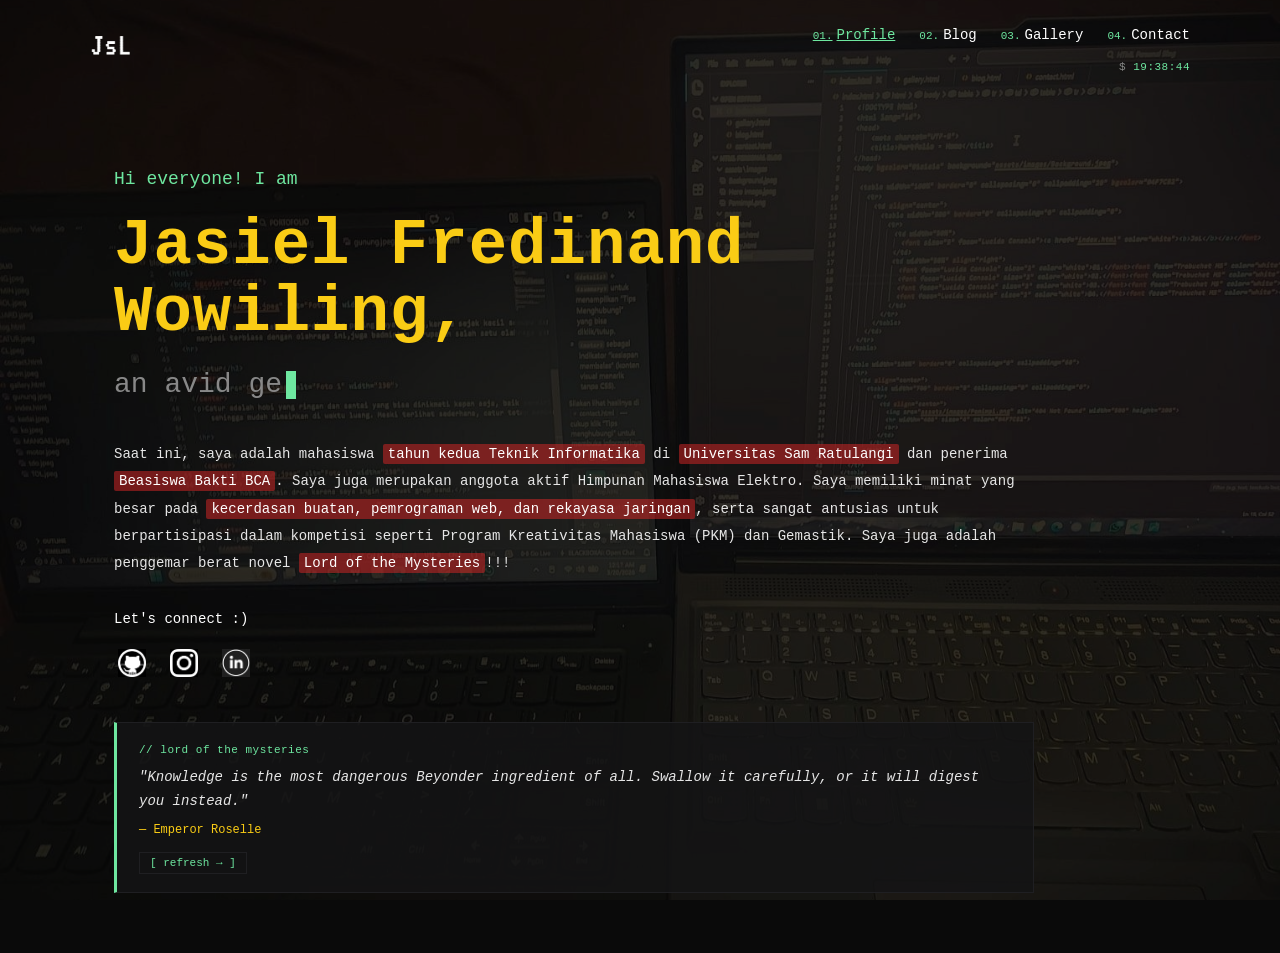
<file: index.html>
<!DOCTYPE html>
<html lang="id">
<head>
  <meta charset="UTF-8">
  <meta name="viewport" content="width=device-width, initial-scale=1.0">
  <title>Jsl Portfolio — Profile</title>
  <link rel="stylesheet" href="assets/css/style.css">
</head>
<body>

  <header class="wrap site-header">
    <a class="brand" href="index.html">
      <img src="assets/images/Logo Edit.png" alt="Logo">
    </a>
    <nav class="nav" aria-label="Primary">
      <ul class="nav-list">
        <li><a href="index.html" data-page="profile"><span class="num">01.</span>Profile</a></li>
        <li><a href="blog.html" data-page="blog"><span class="num">02.</span>Blog</a></li>
        <li><a href="gallery.html" data-page="gallery"><span class="num">03.</span>Gallery</a></li>
        <li><a href="contact.html" data-page="contact"><span class="num">04.</span>Contact</a></li>
      </ul>
      <div class="header-utils">
        <span class="live-clock" data-clock>--:--:--</span>
      </div>
    </nav>
  </header>

  <main class="wrap">
    <section class="hero">
      <p class="hero-greet">Hi everyone! I am</p>
      <h1 class="hero-name">Jasiel Fredinand Wowiling,</h1>
      <p class="hero-tag" data-typed="an avid geek of code|an avid geek of AI &amp; networks|an avid geek of esports">an avid geek of</p>

      <p class="hero-body">
        Saat ini, saya adalah mahasiswa
        <span class="hl-red">tahun kedua Teknik Informatika</span>
        di
        <span class="hl-red">Universitas Sam Ratulangi</span>
        dan penerima
        <span class="hl-red">Beasiswa Bakti BCA</span>.
        Saya juga merupakan anggota aktif Himpunan Mahasiswa Elektro. Saya memiliki minat yang besar pada
        <span class="hl-red">kecerdasan buatan, pemrograman web, dan rekayasa jaringan</span>,
        serta sangat antusias untuk berpartisipasi dalam kompetisi seperti Program Kreativitas Mahasiswa (PKM) dan Gemastik.
        Saya juga adalah penggemar berat novel <span class="hl-red">Lord of the Mysteries</span>!!!
      </p>

      <p class="hero-connect">Let's connect :)</p>
      <ul class="socials" aria-label="Social links">
        <li>
          <a href="https://Github.com/jslfrdnan" target="_blank" rel="noopener" aria-label="GitHub">
            <img src="assets/images/GitHub.png" alt="GitHub">
          </a>
        </li>
        <li>
          <a href="https://instagram.com/jslfrdnan" target="_blank" rel="noopener" aria-label="Instagram">
            <img src="assets/images/Instagram.png" alt="Instagram">
          </a>
        </li>
        <li>
          <a href="https://www.linkedin.com/in/jasiel-wowiling-693a45289" target="_blank" rel="noopener" aria-label="LinkedIn">
            <img src="assets/images/Linkedin.png" alt="LinkedIn">
          </a>
        </li>
      </ul>

      <div class="quote-card" data-quote>
        <span class="quote-tag">// daily.insight</span>
        <p class="quote-text">fetching insight</p>
        <span class="quote-author"></span>
        <br>
        <button class="quote-refresh" type="button">[ refresh &rarr; ]</button>
      </div>
    </section>
  </main>

  <button class="scroll-top" type="button" data-scroll-top aria-label="Scroll to top">&uarr;</button>

  <script src="assets/js/main.js"></script>
</body>
</html>
</file>
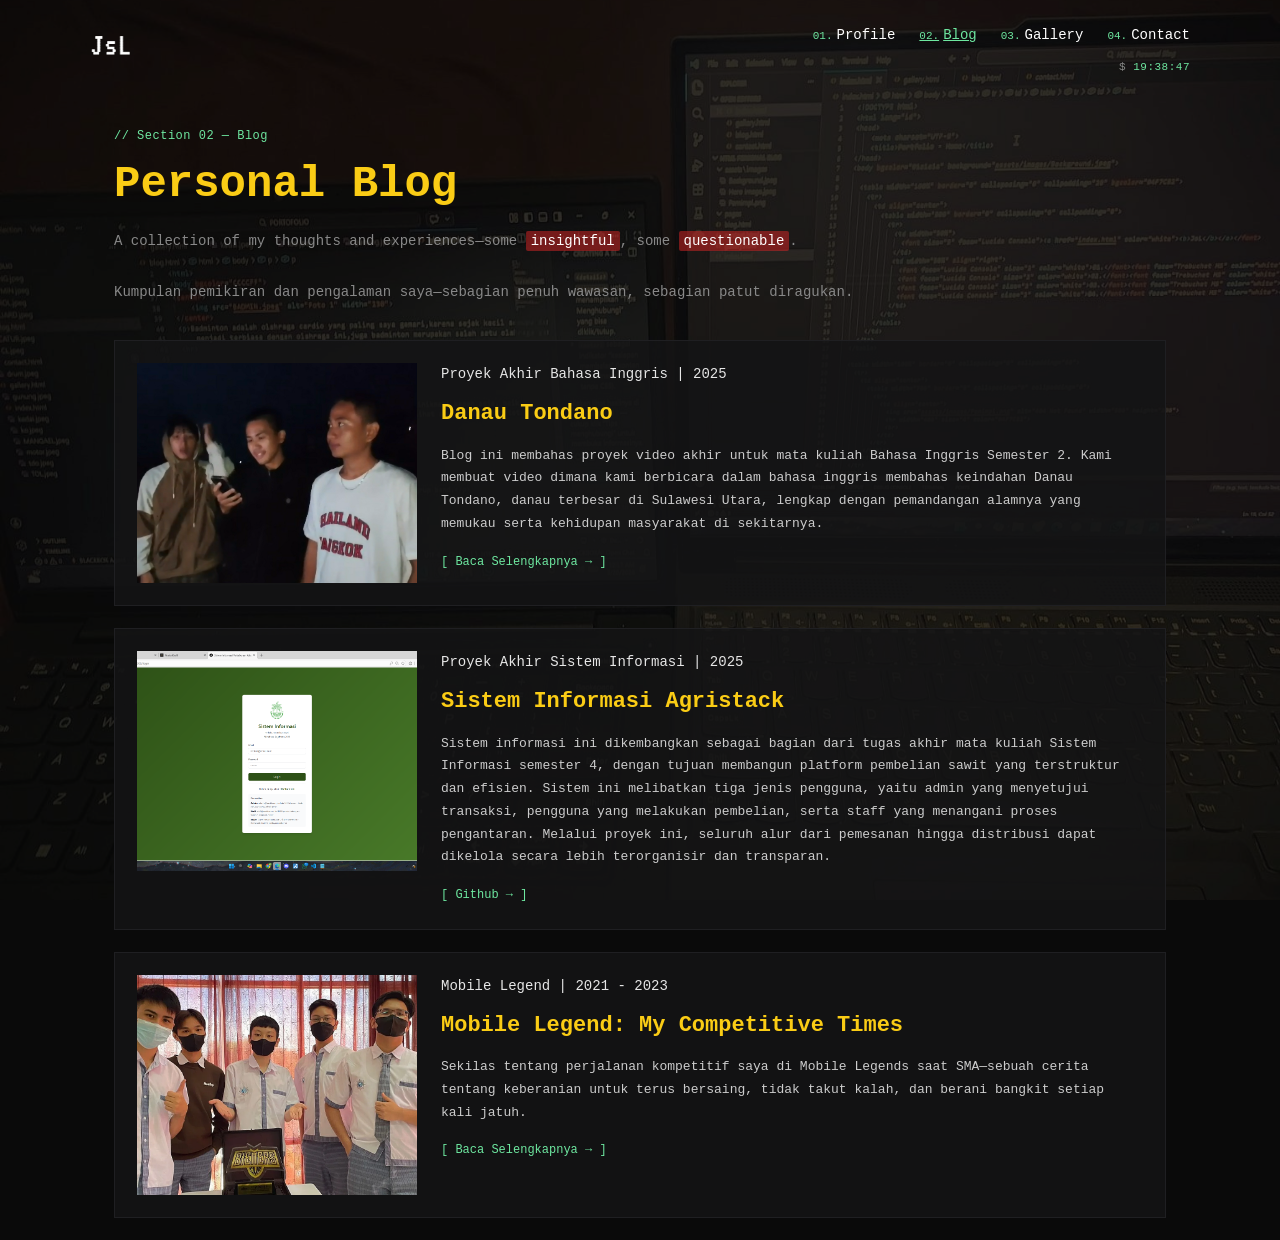
<file: blog.html>
<!DOCTYPE html>
<html lang="id">
<head>
  <meta charset="UTF-8">
  <meta name="viewport" content="width=device-width, initial-scale=1.0">
  <title>Jsl Portfolio — Blog</title>
  <link rel="stylesheet" href="assets/css/style.css">
</head>
<body>

  <header class="wrap site-header">
    <a class="brand" href="index.html">
      <img src="assets/images/Logo Edit.png" alt="Logo">
    </a>
    <nav class="nav" aria-label="Primary">
      <ul class="nav-list">
        <li><a href="index.html" data-page="profile"><span class="num">01.</span>Profile</a></li>
        <li><a href="blog.html" data-page="blog"><span class="num">02.</span>Blog</a></li>
        <li><a href="gallery.html" data-page="gallery"><span class="num">03.</span>Gallery</a></li>
        <li><a href="contact.html" data-page="contact"><span class="num">04.</span>Contact</a></li>
      </ul>
      <div class="header-utils">
        <span class="live-clock" data-clock>--:--:--</span>
      </div>
    </nav>
  </header>

  <main class="wrap">
    <section class="page-head">
      <span class="section-tag">// Section 02 — Blog</span>
      <h1 class="page-title">Personal Blog</h1>
      <p class="page-sub">
        A collection of my thoughts and experiences&mdash;some <span class="hl-red">insightful</span>, some <span class="hl-red">questionable</span>.
        <br><br>
        Kumpulan pemikiran dan pengalaman saya&mdash;sebagian penuh wawasan, sebagian patut diragukan.
      </p>
    </section>

    <section class="blog-list">
      <article class="card">
        <img class="card-img" src="assets/blogs/Cover Lake Tondano.png" alt="Cover Lake Tondano">
        <div>
          <span class="card-tag">Proyek Akhir Bahasa Inggris | 2025</span>
          <h2 class="card-title">Danau Tondano</h2>
          <p class="card-body">
            Blog ini membahas proyek video akhir untuk mata kuliah Bahasa Inggris Semester 2.
            Kami membuat video dimana kami berbicara dalam bahasa inggris membahas keindahan Danau Tondano,
            danau terbesar di Sulawesi Utara, lengkap dengan pemandangan alamnya yang memukau
            serta kehidupan masyarakat di sekitarnya.
          </p>
          <a class="card-link" href="pages/blog-danau-tondano.html">[ Baca Selengkapnya &rarr; ]</a>
        </div>
      </article>

      <article class="card">
        <img class="card-img" src="assets/blogs/Cover Proyek SI.png" alt="Cover Proyek SI">
        <div>
          <span class="card-tag">Proyek Akhir Sistem Informasi | 2025</span>
          <h2 class="card-title">Sistem Informasi Agristack</h2>
          <p class="card-body">
            Sistem informasi ini dikembangkan sebagai bagian dari tugas akhir mata kuliah Sistem Informasi semester 4,
            dengan tujuan membangun platform pembelian sawit yang terstruktur dan efisien. Sistem ini melibatkan tiga jenis pengguna,
            yaitu admin yang menyetujui transaksi, pengguna yang melakukan pembelian, serta staff yang menangani proses pengantaran.
            Melalui proyek ini, seluruh alur dari pemesanan hingga distribusi dapat dikelola secara lebih terorganisir dan transparan.
          </p>
          <a class="card-link" href="https://github.com/jslfrdnan/Sistem-Informasi" target="_blank" rel="noopener">[ Github &rarr; ]</a>
        </div>
      </article>

      <article class="card">
        <img class="card-img" src="assets/blogs/1st at Biemers Cup Manado @ubmuniversity.jpeg" alt="Mobile Legend cover">
        <div>
          <span class="card-tag">Mobile Legend | 2021 - 2023</span>
          <h2 class="card-title">Mobile Legend: My Competitive Times</h2>
          <p class="card-body">
            Sekilas tentang perjalanan kompetitif saya di Mobile Legends saat SMA&mdash;sebuah cerita tentang keberanian untuk terus bersaing,
            tidak takut kalah, dan berani bangkit setiap kali jatuh.
          </p>
          <a class="card-link" href="pages/blog-mobile-legend.html">[ Baca Selengkapnya &rarr; ]</a>
        </div>
      </article>
    </section>
  </main>

  <button class="scroll-top" type="button" data-scroll-top aria-label="Scroll to top">&uarr;</button>

  <script src="assets/js/main.js"></script>
</body>
</html>
</file>
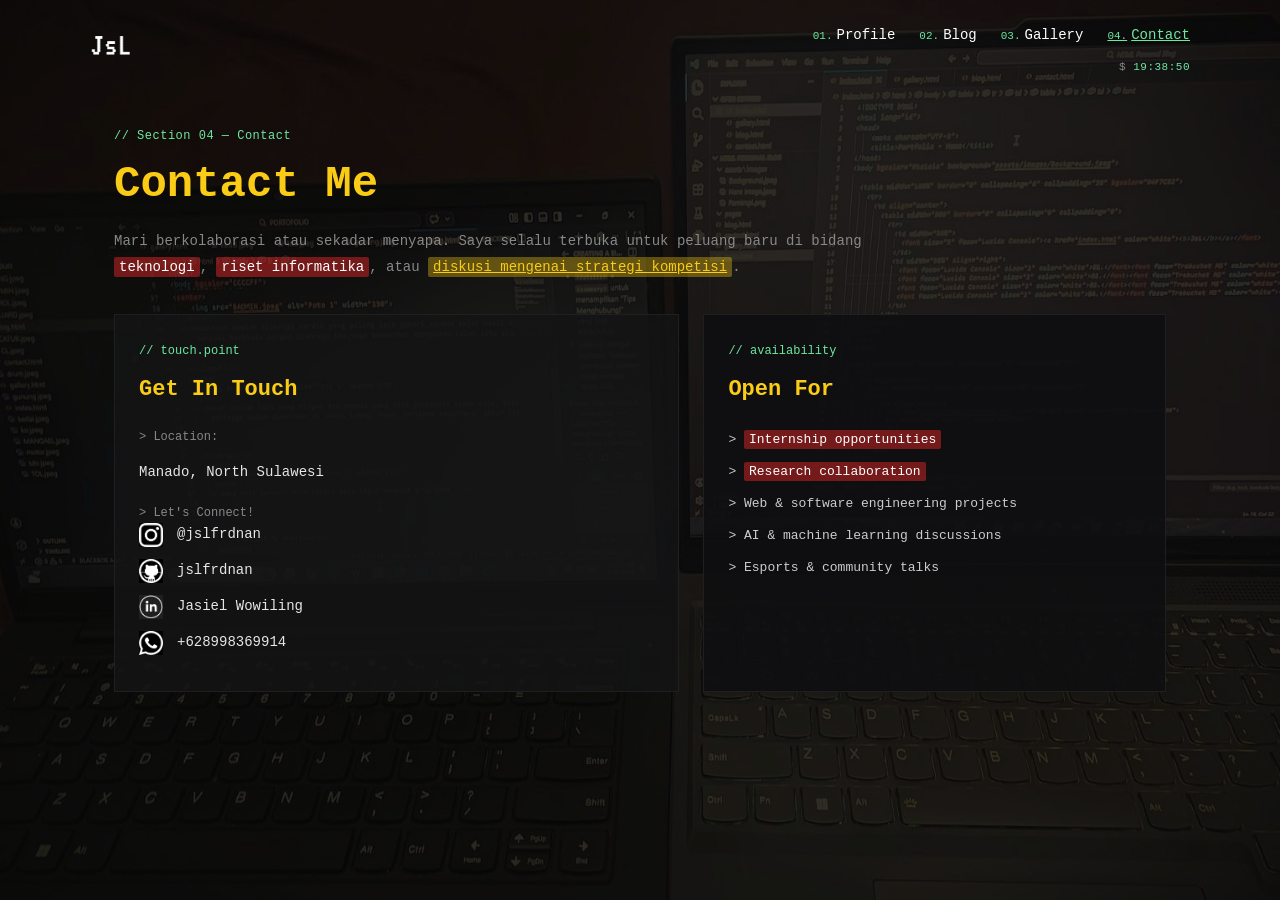
<file: contact.html>
<!DOCTYPE html>
<html lang="id">
<head>
  <meta charset="UTF-8">
  <meta name="viewport" content="width=device-width, initial-scale=1.0">
  <title>Jsl Portfolio — Contact</title>
  <link rel="stylesheet" href="assets/css/style.css">
</head>
<body>

  <header class="wrap site-header">
    <a class="brand" href="index.html">
      <img src="assets/images/Logo Edit.png" alt="Logo">
    </a>
    <nav class="nav" aria-label="Primary">
      <ul class="nav-list">
        <li><a href="index.html" data-page="profile"><span class="num">01.</span>Profile</a></li>
        <li><a href="blog.html" data-page="blog"><span class="num">02.</span>Blog</a></li>
        <li><a href="gallery.html" data-page="gallery"><span class="num">03.</span>Gallery</a></li>
        <li><a href="contact.html" data-page="contact"><span class="num">04.</span>Contact</a></li>
      </ul>
      <div class="header-utils">
        <span class="live-clock" data-clock>--:--:--</span>
      </div>
    </nav>
  </header>

  <main class="wrap">
    <section class="page-head">
      <span class="section-tag">// Section 04 — Contact</span>
      <h1 class="page-title">Contact Me</h1>
      <p class="page-sub">
        Mari berkolaborasi atau sekadar menyapa. Saya selalu terbuka untuk peluang baru di bidang
        <span class="hl-red">teknologi</span>,
        <span class="hl-red">riset informatika</span>, atau
        <span class="hl-yellow">diskusi mengenai strategi kompetisi</span>.
      </p>
    </section>

    <section class="contact-grid">
      <div class="panel reveal">
        <span class="panel-tag">// touch.point</span>
        <h2 class="panel-title">Get In Touch</h2>

        <span class="label">&gt; Location:</span>
        <p class="value">Manado, North Sulawesi</p>

        <span class="label">&gt; Let's Connect!</span>
        <ul class="contact-list">
          <li>
            <a href="https://instagram.com/jslfrdnan" target="_blank" rel="noopener" aria-label="Instagram">
              <img src="assets/images/Instagram.png" alt="Instagram">
            </a>
            <a class="value" href="https://instagram.com/jslfrdnan" target="_blank" rel="noopener">@jslfrdnan</a>
          </li>
          <li>
            <a href="https://Github.com/jslfrdnan" target="_blank" rel="noopener" aria-label="GitHub">
              <img src="assets/images/GitHub.png" alt="GitHub">
            </a>
            <a class="value" href="https://Github.com/jslfrdnan" target="_blank" rel="noopener">jslfrdnan</a>
          </li>
          <li>
            <a href="https://www.linkedin.com/in/jasiel-wowiling-693a45289" target="_blank" rel="noopener" aria-label="LinkedIn">
              <img src="assets/images/Linkedin.png" alt="LinkedIn">
            </a>
            <a class="value" href="https://www.linkedin.com/in/jasiel-wowiling-693a45289" target="_blank" rel="noopener">Jasiel Wowiling</a>
          </li>
          <li>
            <a href="https://wa.me/628998369914" target="_blank" rel="noopener" aria-label="WhatsApp">
              <img src="assets/images/whatsapp.png" alt="WhatsApp">
            </a>
            <a class="value" href="https://wa.me/628998369914" target="_blank" rel="noopener">+628998369914</a>
          </li>
        </ul>
      </div>

      <aside class="panel-alt reveal">
        <span class="panel-tag">// availability</span>
        <h2 class="panel-title">Open For</h2>
        <div class="list-text">
          <div>&gt; <span class="hl-red">Internship opportunities</span></div>
          <div>&gt; <span class="hl-red">Research collaboration</span></div>
          <div>&gt; Web &amp; software engineering projects</div>
          <div>&gt; AI &amp; machine learning discussions</div>
          <div>&gt; Esports &amp; community talks</div>
        </div>
      </aside>
    </section>
  </main>

  <button class="scroll-top" type="button" data-scroll-top aria-label="Scroll to top">&uarr;</button>

  <script src="assets/js/main.js"></script>
</body>
</html>
</file>
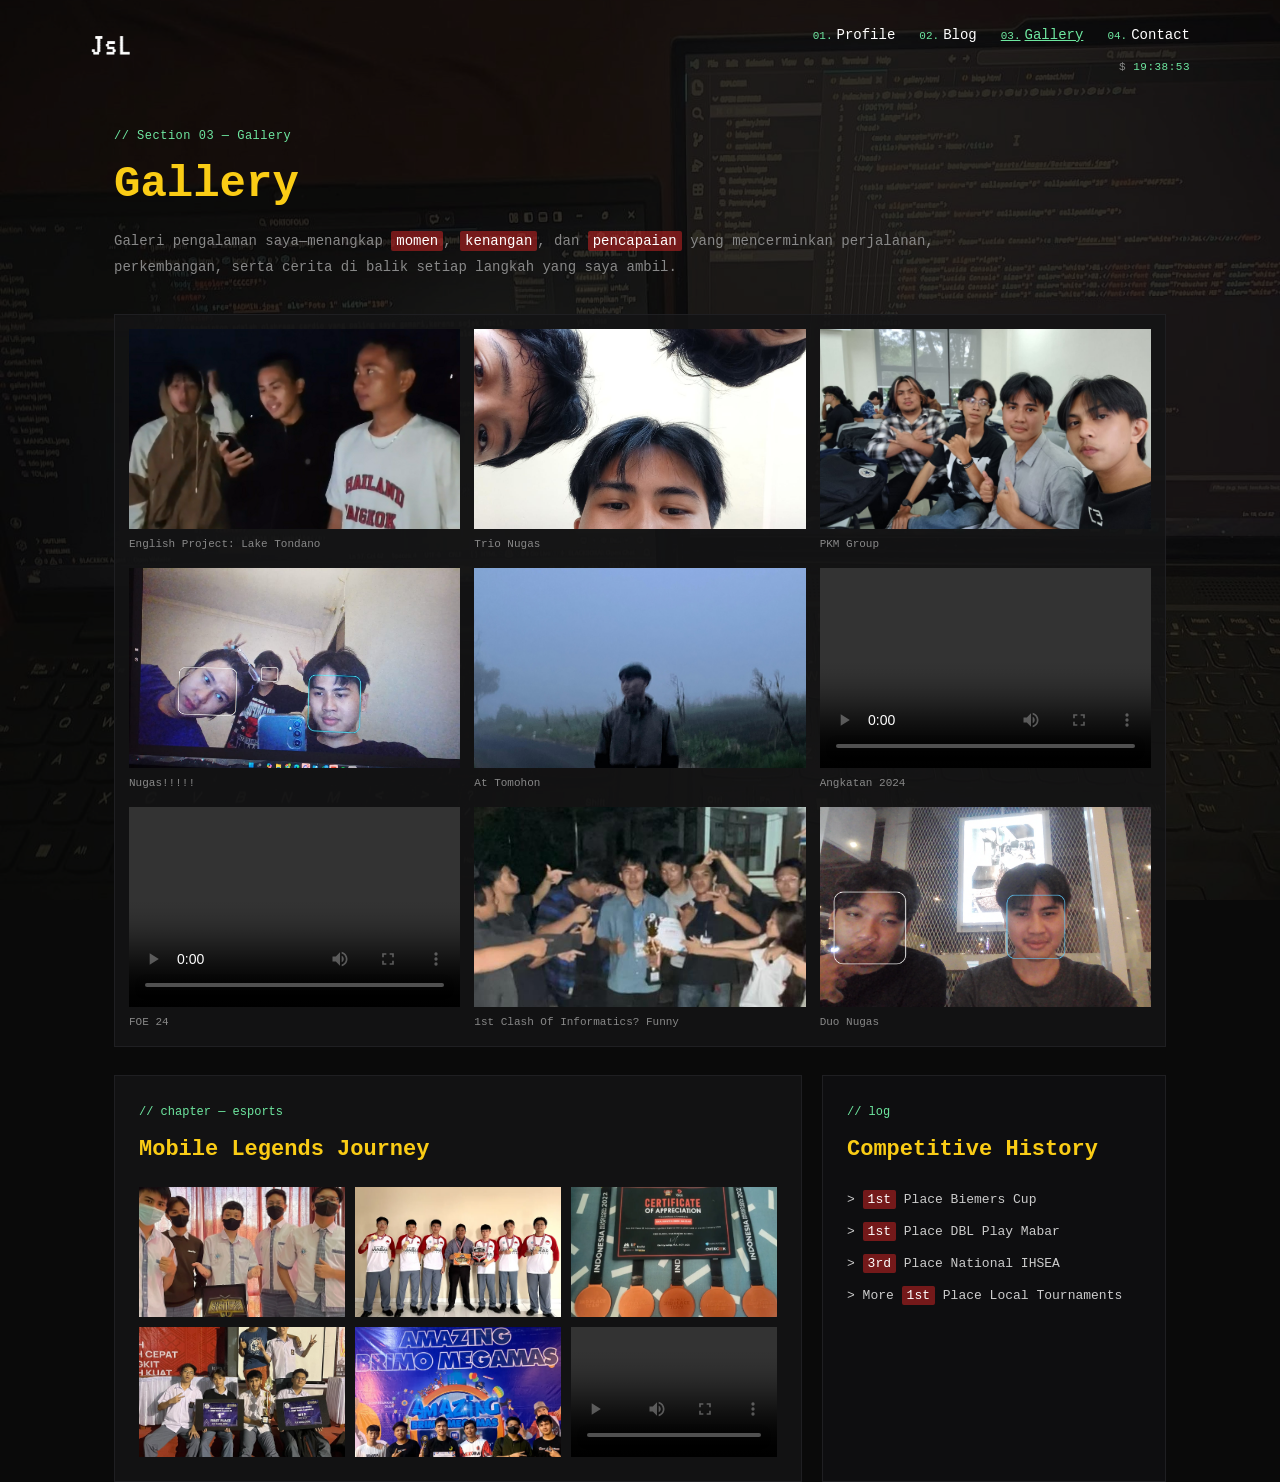
<file: gallery.html>
<!DOCTYPE html>
<html lang="id">
<head>
  <meta charset="UTF-8">
  <meta name="viewport" content="width=device-width, initial-scale=1.0">
  <title>Jsl Portfolio — Gallery</title>
  <link rel="stylesheet" href="assets/css/style.css">
</head>
<body>

  <header class="wrap site-header">
    <a class="brand" href="index.html">
      <img src="assets/images/Logo Edit.png" alt="Logo">
    </a>
    <nav class="nav" aria-label="Primary">
      <ul class="nav-list">
        <li><a href="index.html" data-page="profile"><span class="num">01.</span>Profile</a></li>
        <li><a href="blog.html" data-page="blog"><span class="num">02.</span>Blog</a></li>
        <li><a href="gallery.html" data-page="gallery"><span class="num">03.</span>Gallery</a></li>
        <li><a href="contact.html" data-page="contact"><span class="num">04.</span>Contact</a></li>
      </ul>
      <div class="header-utils">
        <span class="live-clock" data-clock>--:--:--</span>
      </div>
    </nav>
  </header>

  <main class="wrap">
    <section class="page-head">
      <span class="section-tag">// Section 03 — Gallery</span>
      <h1 class="page-title">Gallery</h1>
      <p class="page-sub">
        Galeri pengalaman saya&mdash;menangkap
        <span class="hl-red">momen</span>,
        <span class="hl-red">kenangan</span>, dan
        <span class="hl-red">pencapaian</span>
        yang mencerminkan perjalanan, perkembangan, serta cerita di balik setiap langkah yang saya ambil.
      </p>
    </section>

    <section class="gallery-grid">
      <figure data-lightbox>
        <img src="assets/gallery/Cover Lake Tondano.png" alt="Lake Tondano">
        <figcaption>English Project: Lake Tondano</figcaption>
      </figure>
      <figure data-lightbox>
        <img src="assets/gallery/Featured 1.jpeg" alt="Trio Nugas">
        <figcaption>Trio Nugas</figcaption>
      </figure>
      <figure data-lightbox>
        <img src="assets/gallery/Featured 2.jpeg" alt="PKM Group">
        <figcaption>PKM Group</figcaption>
      </figure>
      <figure data-lightbox>
        <img src="assets/gallery/Featured 3.jpeg" alt="Nugas">
        <figcaption>Nugas!!!!!</figcaption>
      </figure>
      <figure data-lightbox>
        <img src="assets/gallery/Featured 4.jpeg" alt="Tomohon">
        <figcaption>At Tomohon</figcaption>
      </figure>
      <figure data-lightbox>
        <video controls preload="metadata">
          <source src="assets/gallery/Featured Video 1.mp4" type="video/mp4">
          Browser anda tidak mendukung tag video.
        </video>
        <figcaption>Angkatan 2024</figcaption>
      </figure>
      <figure data-lightbox>
        <video controls preload="metadata">
          <source src="assets/gallery/Featured Video 2.mp4" type="video/mp4">
          Browser anda tidak mendukung tag video.
        </video>
        <figcaption>FOE 24</figcaption>
      </figure>
      <figure data-lightbox>
        <img src="assets/gallery/1st COI .jpeg" alt="Clash of Informatics">
        <figcaption>1st Clash Of Informatics? Funny</figcaption>
      </figure>
      <figure data-lightbox>
        <img src="assets/gallery/Featured 5.png" alt="Duo Nugas">
        <figcaption>Duo Nugas</figcaption>
      </figure>
    </section>

    <section class="gallery-double">
      <div class="panel reveal">
        <span class="panel-tag">// chapter — esports</span>
        <h2 class="panel-title">Mobile Legends Journey</h2>
        <div class="thumb-grid">
          <img src="assets/gallery/1st at Biemers Cup Manado @ubmuniversity.jpeg" alt="Biemers Cup" data-lightbox>
          <img src="assets/gallery/1st at Dbl Play Mabar Highschool Tournament - Nusantara Series rrq_mabar.jpeg" alt="DBL Play" data-lightbox>
          <img src="assets/gallery/3rd National ihsea_official Highschool Tournament.jpeg" alt="National IHSEA" data-lightbox>
          <img src="assets/gallery/SMANSA CUP 2022.jpg" alt="SMANSA Cup" data-lightbox>
          <img src="assets/gallery/2nd at Amazing Brimo Megamas Tournament.jpeg" alt="Brimo Tournament" data-lightbox>
          <video controls preload="metadata" data-lightbox>
            <source src="assets/gallery/3rd at Piala Gubernur Sulawesi Utara 2022 esi_sulut.mp4" type="video/mp4">
            Browser anda tidak mendukung tag video.
          </video>
        </div>
      </div>

      <aside class="panel-alt reveal">
        <span class="panel-tag">// log</span>
        <h2 class="panel-title">Competitive History</h2>
        <div class="list-text">
          <div>&gt; <span class="hl-red">1st</span> Place Biemers Cup</div>
          <div>&gt; <span class="hl-red">1st</span> Place DBL Play Mabar</div>
          <div>&gt; <span class="hl-red">3rd</span> Place National IHSEA</div>
          <div>&gt; More <span class="hl-red">1st</span> Place Local Tournaments</div>
        </div>
      </aside>
    </section>
  </main>

  <button class="scroll-top" type="button" data-scroll-top aria-label="Scroll to top">&uarr;</button>

  <script src="assets/js/main.js"></script>
</body>
</html>
</file>
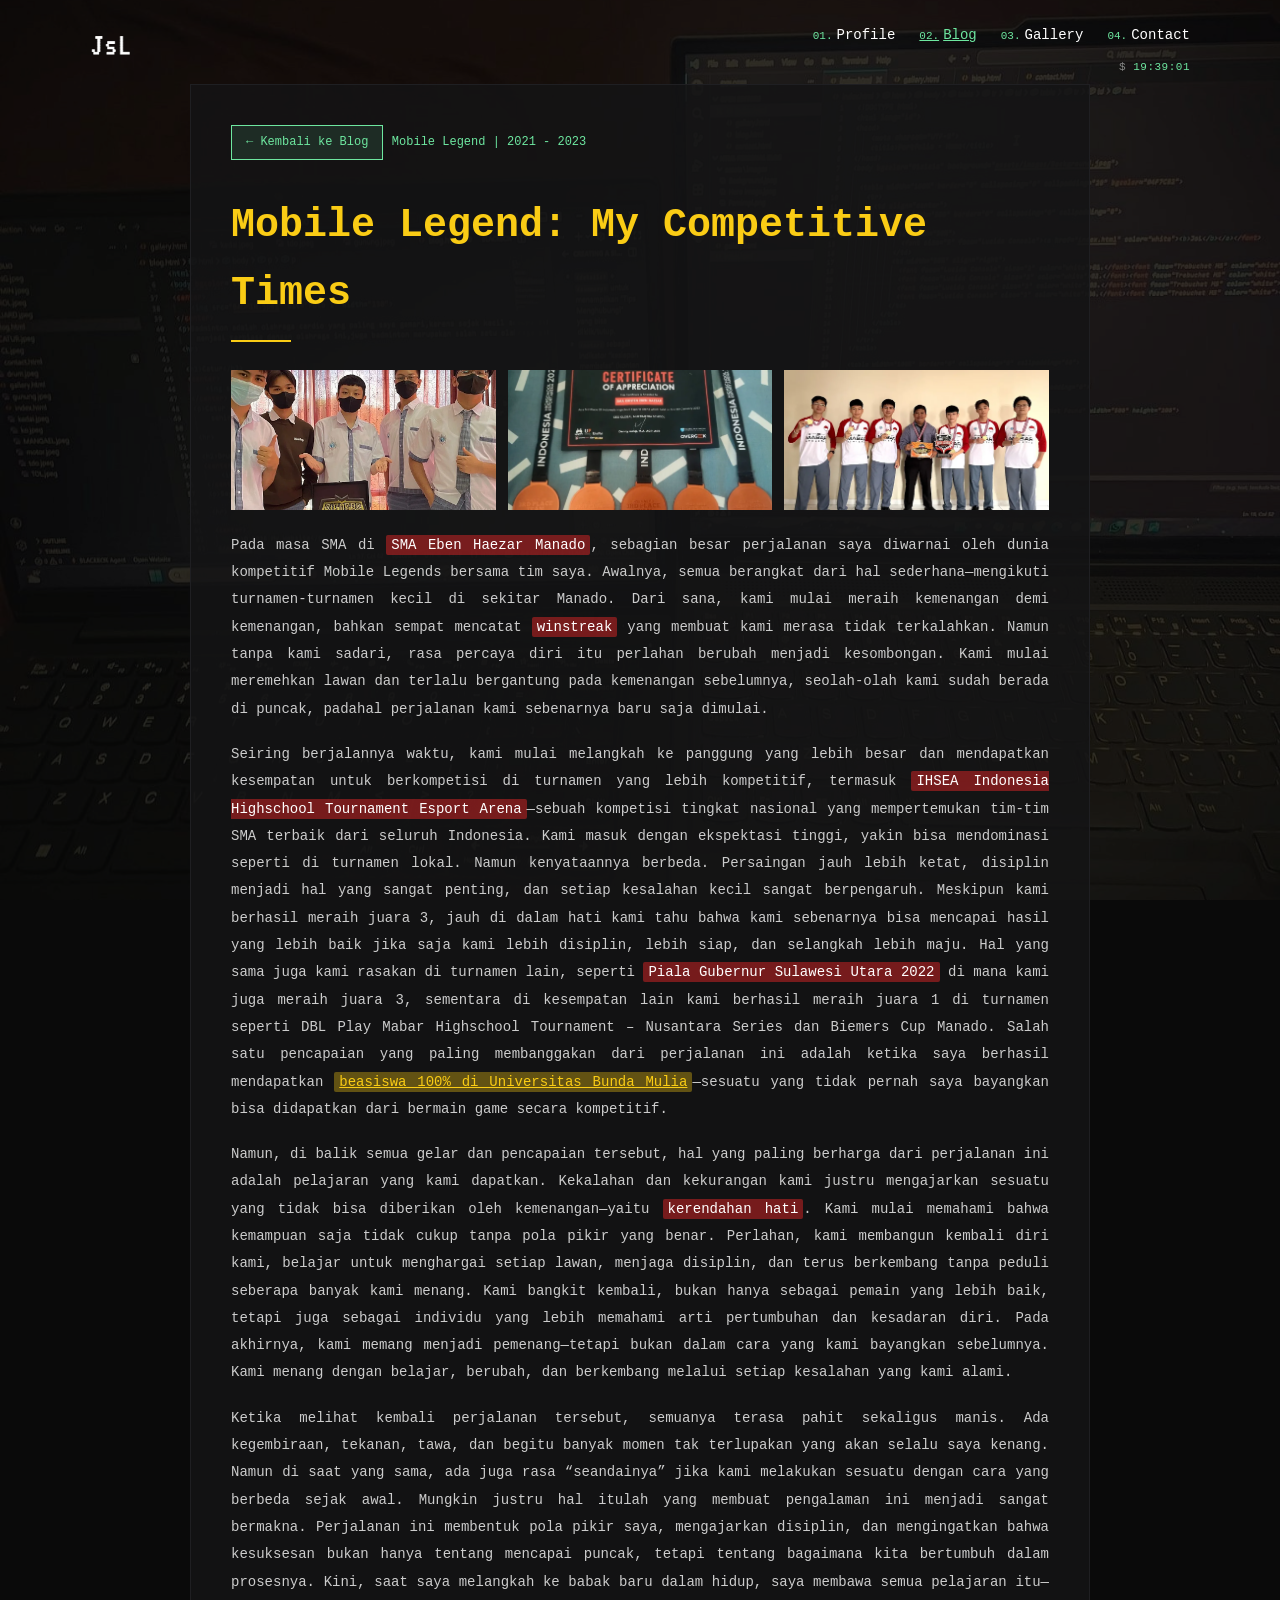
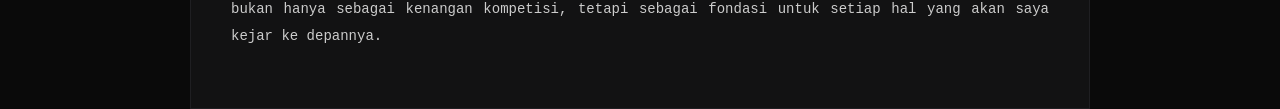
<file: pages/blog-mobile-legend.html>
<!DOCTYPE html>
<html lang="id">
<head>
  <meta charset="UTF-8">
  <meta name="viewport" content="width=device-width, initial-scale=1.0">
  <title>Blog — Mobile Legend</title>
  <link rel="stylesheet" href="../assets/css/style.css">
</head>
<body>

  <header class="wrap site-header">
    <a class="brand" href="../index.html">
      <img src="../assets/images/Logo Edit.png" alt="Logo">
    </a>
    <nav class="nav" aria-label="Primary">
      <ul class="nav-list">
        <li><a href="../index.html" data-page="profile"><span class="num">01.</span>Profile</a></li>
        <li><a href="../blog.html" data-page="blog"><span class="num">02.</span>Blog</a></li>
        <li><a href="../gallery.html" data-page="gallery"><span class="num">03.</span>Gallery</a></li>
        <li><a href="../contact.html" data-page="contact"><span class="num">04.</span>Contact</a></li>
      </ul>
      <div class="header-utils">
        <span class="live-clock" data-clock>--:--:--</span>
      </div>
    </nav>
  </header>

  <main class="wrap">
    <article class="article">
      <a class="back-pill" href="../blog.html">&larr; Kembali ke Blog</a>

      <span class="post-tag">Mobile Legend | 2021 - 2023</span>
      <h1 class="post-title">Mobile Legend: My Competitive Times</h1>
      <hr class="post-rule">

      <div class="post-thumbs">
        <img src="../assets/blogs/1st at Biemers Cup Manado @ubmuniversity.jpeg" alt="Biemers Cup">
        <img src="../assets/blogs/3rd National ihsea_official Highschool Tournament.jpeg" alt="National IHSEA">
        <img src="../assets/blogs/1st at Dbl Play Mabar Highschool Tournament - Nusantara Series rrq_mabar.jpeg" alt="DBL Play Mabar">
      </div>

      <div class="post-body">
        <p>
          Pada masa SMA di <span class="hl-red">SMA Eben Haezar Manado</span>, sebagian besar perjalanan saya diwarnai oleh dunia kompetitif Mobile Legends bersama
          tim saya. Awalnya, semua berangkat dari hal sederhana&mdash;mengikuti turnamen-turnamen kecil di sekitar Manado.
          Dari sana, kami mulai meraih kemenangan demi kemenangan, bahkan sempat mencatat <span class="hl-red">winstreak</span> yang membuat kami merasa tidak terkalahkan.
          Namun tanpa kami sadari, rasa percaya diri itu perlahan berubah menjadi kesombongan. Kami mulai meremehkan lawan dan terlalu
          bergantung pada kemenangan sebelumnya, seolah-olah kami sudah berada di puncak, padahal perjalanan kami sebenarnya
          baru saja dimulai.
        </p>
        <p>
          Seiring berjalannya waktu, kami mulai melangkah ke panggung yang lebih besar dan mendapatkan kesempatan untuk berkompetisi
          di turnamen yang lebih kompetitif, termasuk <span class="hl-red">IHSEA Indonesia Highschool Tournament Esport Arena</span>&mdash;sebuah kompetisi tingkat nasional
          yang mempertemukan tim-tim SMA terbaik dari seluruh Indonesia. Kami masuk dengan ekspektasi tinggi, yakin bisa mendominasi
          seperti di turnamen lokal. Namun kenyataannya berbeda. Persaingan jauh lebih ketat, disiplin menjadi hal yang sangat penting,
          dan setiap kesalahan kecil sangat berpengaruh. Meskipun kami berhasil meraih juara 3, jauh di dalam hati kami tahu bahwa kami
          sebenarnya bisa mencapai hasil yang lebih baik jika saja kami lebih disiplin, lebih siap, dan selangkah lebih maju.
          Hal yang sama juga kami rasakan di turnamen lain, seperti <span class="hl-red">Piala Gubernur Sulawesi Utara 2022</span> di mana kami juga meraih juara 3,
          sementara di kesempatan lain kami berhasil meraih juara 1 di turnamen seperti DBL Play Mabar Highschool Tournament &ndash; Nusantara Series
          dan Biemers Cup Manado. Salah satu pencapaian yang paling membanggakan dari perjalanan ini adalah ketika saya berhasil
          mendapatkan <span class="hl-yellow">beasiswa 100% di Universitas Bunda Mulia</span>&mdash;sesuatu yang tidak pernah saya bayangkan bisa didapatkan dari bermain game
          secara kompetitif.
        </p>
        <p>
          Namun, di balik semua gelar dan pencapaian tersebut, hal yang paling berharga dari perjalanan ini adalah pelajaran yang kami
          dapatkan. Kekalahan dan kekurangan kami justru mengajarkan sesuatu yang tidak bisa diberikan oleh kemenangan&mdash;yaitu <span class="hl-red">kerendahan hati</span>.
          Kami mulai memahami bahwa kemampuan saja tidak cukup tanpa pola pikir yang benar. Perlahan, kami membangun kembali diri kami,
          belajar untuk menghargai setiap lawan, menjaga disiplin, dan terus berkembang tanpa peduli seberapa banyak kami menang.
          Kami bangkit kembali, bukan hanya sebagai pemain yang lebih baik, tetapi juga sebagai individu yang lebih memahami arti pertumbuhan
          dan kesadaran diri. Pada akhirnya, kami memang menjadi pemenang&mdash;tetapi bukan dalam cara yang kami bayangkan sebelumnya.
          Kami menang dengan belajar, berubah, dan berkembang melalui setiap kesalahan yang kami alami.
        </p>
        <p>
          Ketika melihat kembali perjalanan tersebut, semuanya terasa pahit sekaligus manis. Ada kegembiraan, tekanan, tawa,
          dan begitu banyak momen tak terlupakan yang akan selalu saya kenang. Namun di saat yang sama, ada juga rasa &ldquo;seandainya&rdquo;
          jika kami melakukan sesuatu dengan cara yang berbeda sejak awal. Mungkin justru hal itulah yang membuat pengalaman
          ini menjadi sangat bermakna. Perjalanan ini membentuk pola pikir saya, mengajarkan disiplin, dan mengingatkan bahwa kesuksesan
          bukan hanya tentang mencapai puncak, tetapi tentang bagaimana kita bertumbuh dalam prosesnya. Kini, saat saya melangkah
          ke babak baru dalam hidup, saya membawa semua pelajaran itu&mdash;bukan hanya sebagai kenangan kompetisi, tetapi sebagai fondasi
          untuk setiap hal yang akan saya kejar ke depannya.
        </p>
      </div>
    </article>
  </main>

  <button class="scroll-top" type="button" data-scroll-top aria-label="Scroll to top">&uarr;</button>

  <script src="../assets/js/main.js"></script>
</body>
</html>
</file>
<file: assets/css/style.css>
/* =============================================
   Jsl Portfolio — Terminal / Dark Theme
   ============================================= */

:root {
  --bg: #0a0a0a;
  --bg-overlay: rgba(8, 8, 10, 0.78);
  --panel: rgba(20, 20, 22, 0.85);
  --panel-alt: rgba(15, 15, 17, 0.9);
  --border: #1f1f22;
  --text: #e6e6e6;
  --text-dim: #cccccc;
  --muted: #888888;
  --green: #6ee7a0;
  --yellow: #facc15;
  --red: #dc2626;
  --hl-red: rgba(220, 38, 38, 0.5);
  --hl-yellow: rgba(250, 204, 21, 0.35);
  --font-mono: 'Lucida Console', 'Consolas', 'Courier New', monospace;
}

* { box-sizing: border-box; }

html, body { margin: 0; padding: 0; }

body {
  background-color: var(--bg);
  background-image: url('../images/Background\ 1\ edit.jpeg');
  background-size: cover;
  background-attachment: fixed;
  background-position: center;
  color: var(--text);
  font-family: var(--font-mono);
  font-size: 14px;
  line-height: 1.7;
  min-height: 100vh;
}

body::before {
  content: "";
  position: fixed;
  inset: 0;
  background: var(--bg-overlay);
  z-index: -1;
  pointer-events: none;
}

a {
  color: var(--green);
  text-decoration: none;
  transition: color 0.15s ease;
}
a:hover { color: #ffffff; text-decoration: underline; }

img { max-width: 100%; display: block; }

/* =============================================
   Layout
   ============================================= */

.wrap {
  max-width: 1100px;
  margin: 0 auto;
  padding: 0 24px;
}

.site-header {
  display: flex;
  justify-content: space-between;
  align-items: flex-start;
  padding: 24px 0 8px;
}

.brand img { width: 40px; height: 40px; }

.nav {
  text-align: right;
}

.nav-list {
  list-style: none;
  margin: 0;
  padding: 0;
  display: flex;
  gap: 24px;
  justify-content: flex-end;
}

.nav-list a {
  color: #ffffff;
  font-size: 14px;
}

.nav-list a.active { color: var(--green); text-decoration: underline; }

.nav-list .num {
  color: var(--green);
  font-size: 11px;
  margin-right: 4px;
}

.nav-toggle {
  display: none;
  background: transparent;
  border: 1px solid var(--border);
  color: var(--green);
  font-family: inherit;
  width: 40px;
  height: 40px;
  cursor: pointer;
  align-items: center;
  justify-content: center;
  padding: 0;
  transition: border-color 0.2s ease;
}
.nav-toggle:hover { border-color: var(--green); }

.nav-toggle-bars,
.nav-toggle-bars::before,
.nav-toggle-bars::after {
  display: block;
  width: 20px;
  height: 2px;
  background: var(--green);
  transition: transform 0.2s ease, top 0.2s ease, opacity 0.2s ease, background-color 0.2s ease;
}
.nav-toggle-bars {
  position: relative;
}
.nav-toggle-bars::before,
.nav-toggle-bars::after {
  content: "";
  position: absolute;
  left: 0;
}
.nav-toggle-bars::before { top: -6px; }
.nav-toggle-bars::after  { top: 6px; }

.nav-toggle.is-open .nav-toggle-bars { background: transparent; }
.nav-toggle.is-open .nav-toggle-bars::before { top: 0; transform: rotate(45deg); }
.nav-toggle.is-open .nav-toggle-bars::after  { top: 0; transform: rotate(-45deg); }



/* =============================================
   Hero (Profile / Index)
   ============================================= */

.hero {
  padding: 80px 0 60px;
  max-width: 920px;
}

.hero-greet {
  color: var(--green);
  font-size: 18px;
  margin: 0 0 18px;
  opacity: 0;
  transform: translateY(8px);
  animation: fade-up 0.6s ease forwards;
}

.hero-name {
  color: var(--yellow);
  font-size: 64px;
  font-weight: bold;
  letter-spacing: 1px;
  margin: 0 0 14px;
  line-height: 1.05;
  opacity: 0;
  transform: translateY(8px);
  animation: fade-up 0.7s ease 0.1s forwards;
}

.hero-tag {
  color: var(--muted);
  font-size: 28px;
  margin: 0 0 32px;
  min-height: 36px;
  opacity: 0;
  transform: translateY(8px);
  animation: fade-up 0.7s ease 0.2s forwards;
}

.hero-tag .typed::after {
  content: "";
  display: inline-block;
  width: 10px;
  height: 1em;
  background: var(--green);
  margin-left: 4px;
  vertical-align: middle;
  animation: caret-blink 1s steps(1) infinite;
}

.hero-body {
  color: var(--text);
  font-size: 14px;
  line-height: 1.95;
  margin: 0 0 30px;
  opacity: 0;
  transform: translateY(8px);
  animation: fade-up 0.7s ease 0.35s forwards;
}

.hero-connect {
  color: #ffffff;
  margin: 0 0 14px;
  opacity: 0;
  transform: translateY(8px);
  animation: fade-up 0.7s ease 0.5s forwards;
}

.socials {
  display: flex;
  gap: 16px;
  list-style: none;
  margin: 0;
  padding: 0;
  opacity: 0;
  transform: translateY(8px);
  animation: fade-up 0.7s ease 0.6s forwards;
}

.socials a {
  display: inline-flex;
  width: 36px;
  height: 36px;
  align-items: center;
  justify-content: center;
  border-radius: 50%;
  transition: transform 0.2s ease, filter 0.2s ease;
}
.socials a:hover { transform: translateY(-3px); filter: brightness(1.2); }
.socials img { width: 28px; height: 28px; }

/* =============================================
   Highlight pills (red box / yellow underline)
   ============================================= */

.hl-red {
  background-color: var(--hl-red);
  color: #ffffff;
  padding: 2px 5px;
  border-radius: 2px;
}

.hl-yellow {
  background-color: var(--hl-yellow);
  color: var(--yellow);
  text-decoration: underline;
  padding: 2px 5px;
  border-radius: 2px;
}

/* =============================================
   Page heading (used on Blog / Gallery / Contact)
   ============================================= */

.section-tag {
  color: var(--green);
  font-size: 12px;
  letter-spacing: 0.5px;
}

.page-title {
  color: var(--yellow);
  font-size: 44px;
  font-weight: bold;
  margin: 12px 0 20px;
  line-height: 1.1;
}

.page-sub {
  color: var(--muted);
  font-size: 14px;
  line-height: 1.85;
  max-width: 820px;
}

.page-head {
  padding: 40px 0 20px;
}

/* =============================================
   Cards (Blog list)
   ============================================= */

.card {
  background-color: var(--panel);
  border: 1px solid var(--border);
  display: grid;
  grid-template-columns: 280px 1fr;
  gap: 24px;
  padding: 22px;
  margin-bottom: 22px;
  transition: transform 0.2s ease, border-color 0.2s ease;
  opacity: 0;
  transform: translateY(12px);
}

.card.is-visible {
  opacity: 1;
  transform: translateY(0);
  transition: opacity 0.6s ease, transform 0.6s ease;
}

.card:hover { border-color: var(--green); transform: translateY(-2px); }

.card-img {
  width: 100%;
  height: 100%;
  object-fit: cover;
  max-height: 220px;
}

.card-title {
  color: var(--yellow);
  font-size: 22px;
  font-weight: bold;
  margin: 8px 0 12px;
}
.card-body { color: var(--text-dim); font-size: 13px; line-height: 1.75; margin: 0 0 14px; }
.card-link { color: var(--green); font-size: 12px; }

/* =============================================
   Gallery
   ============================================= */

.gallery-grid {
  display: grid;
  grid-template-columns: repeat(3, 1fr);
  gap: 14px;
  background-color: var(--panel);
  border: 1px solid var(--border);
  padding: 14px;
}

.gallery-grid figure { margin: 0; opacity: 0; transform: translateY(12px); }
.gallery-grid figure.is-visible { opacity: 1; transform: translateY(0); transition: opacity 0.6s ease, transform 0.6s ease; }
.gallery-grid img,
.gallery-grid video {
  width: 100%;
  height: 200px;
  object-fit: cover;
  display: block;
}
.gallery-grid figcaption {
  color: var(--muted);
  font-size: 11px;
  padding-top: 6px;
}

.gallery-double {
  display: grid;
  grid-template-columns: 2fr 1fr;
  gap: 20px;
  margin-top: 28px;
}

.panel {
  background-color: var(--panel);
  border: 1px solid var(--border);
  padding: 24px;
}
.panel-alt {
  background-color: var(--panel-alt);
  border: 1px solid var(--border);
  padding: 24px;
  height: 100%;
}

.panel-tag { color: var(--green); font-size: 12px; }
.panel-title {
  color: var(--yellow);
  font-size: 22px;
  font-weight: bold;
  margin: 8px 0 18px;
}

.thumb-grid {
  display: grid;
  grid-template-columns: repeat(3, 1fr);
  gap: 10px;
}
.thumb-grid img,
.thumb-grid video {
  width: 100%;
  height: 130px;
  object-fit: cover;
}

.list-text { color: var(--text-dim); font-size: 13px; line-height: 2; }
.list-text > div { margin-bottom: 6px; }

/* =============================================
   Contact
   ============================================= */

.contact-grid {
  display: grid;
  grid-template-columns: 1.1fr 0.9fr;
  gap: 24px;
}

.contact-list {
  list-style: none;
  margin: 0;
  padding: 0;
}
.contact-list li {
  display: flex;
  align-items: center;
  gap: 14px;
  margin-bottom: 12px;
}
.contact-list img { width: 24px; height: 24px; }

.label { color: var(--muted); font-size: 12px; display: block; margin-top: 18px; }
.value { color: var(--text); font-size: 14px; }

/* =============================================
   Article (Blog detail)
   ============================================= */

.article {
  background-color: var(--panel);
  border: 1px solid var(--border);
  padding: 40px;
  max-width: 900px;
  margin: 0 auto;
}

.back-pill {
  display: inline-block;
  background-color: rgba(110, 231, 160, 0.12);
  border: 1px solid var(--green);
  color: var(--green);
  padding: 6px 14px;
  font-size: 12px;
  margin-bottom: 24px;
}
.back-pill:hover { background-color: rgba(110, 231, 160, 0.25); text-decoration: none; }

.post-tag { color: var(--green); font-size: 12px; }
.post-title {
  color: var(--yellow);
  font-size: 40px;
  font-weight: bold;
  margin: 8px 0 12px;
}
.post-rule {
  border: 0;
  border-top: 2px solid var(--yellow);
  width: 60px;
  margin: 0 0 28px;
}

.post-cover {
  width: 100%;
  max-height: 380px;
  object-fit: cover;
  margin: 12px 0 24px;
}

.post-body { color: var(--text-dim); font-size: 14px; line-height: 1.95; }
.post-body p { text-align: justify; margin: 0 0 18px; }

.post-thumbs {
  display: grid;
  grid-template-columns: repeat(3, 1fr);
  gap: 12px;
  margin-bottom: 22px;
}
.post-thumbs img { width: 100%; height: 140px; object-fit: cover; }

.divider { border: 0; border-top: 1px solid #2a2a2e; margin: 28px 0; }

.video-wrap {
  background: #000;
  padding: 16px;
  text-align: center;
}
.video-wrap video { max-width: 100%; }

/* =============================================
   Animations
   ============================================= */

@keyframes fade-up {
  to { opacity: 1; transform: translateY(0); }
}
@keyframes caret-blink {
  50% { opacity: 0; }
}

.reveal { opacity: 0; transform: translateY(12px); }
.reveal.is-visible {
  opacity: 1;
  transform: translateY(0);
  transition: opacity 0.6s ease, transform 0.6s ease;
}

/* =============================================
   Responsive
   ============================================= */

@media (max-width: 900px) {
  .site-header { flex-direction: column; gap: 16px; align-items: flex-start; }
  .nav, .nav-list { justify-content: flex-start; }
  .nav-list { flex-wrap: wrap; gap: 14px; }
  .hero-name { font-size: 44px; }
  .hero-tag { font-size: 22px; }
  .page-title { font-size: 32px; }
  .card { grid-template-columns: 1fr; }
  .card-img { max-height: 240px; }
  .gallery-grid { grid-template-columns: repeat(2, 1fr); }
  .gallery-double { grid-template-columns: 1fr; }
  .contact-grid { grid-template-columns: 1fr; }
  .post-thumbs { grid-template-columns: 1fr; }
  .article { padding: 24px; }
}

@media (max-width: 520px) {
  .hero-name { font-size: 34px; }
  .hero-tag { font-size: 18px; }
  .gallery-grid { grid-template-columns: 1fr; }
  .thumb-grid { grid-template-columns: repeat(2, 1fr); }
}

/* Phone / small-tablet navigation: hamburger toggle + slide-down panel */
@media (max-width: 900px) {
  .site-header {
    flex-direction: row;
    align-items: center;
    justify-content: space-between;
    position: relative;
    gap: 12px;
    padding: 18px 24px 14px;
  }

  .brand { order: 1; flex-shrink: 0; }

  .nav-toggle {
    display: inline-flex;
    order: 3;
    flex-shrink: 0;
  }

  /* Hoist .nav's children up so they become flex children of the header.
     This lets the clock stay visible in the header while the link list
     becomes a collapsible dropdown. */
  .nav { display: contents; }

  .header-utils {
    order: 2;
    margin-top: 0;
    padding-top: 0;
    border-top: 0;
    justify-content: center;
    flex: 0 1 auto;
    min-width: 0;
  }

  .nav-list {
    order: 4;
    position: absolute;
    top: 100%;
    left: 0;
    right: 0;
    background: var(--panel);
    border: 1px solid var(--border);
    padding: 16px 24px;
    z-index: 100;
    display: none;
    flex-direction: column;
    align-items: flex-start;
    gap: 14px;
    justify-content: flex-start;
  }
  .nav.is-open .nav-list { display: flex; }
  .nav-list a { font-size: 15px; }
}

@media (max-width: 520px) {
  .site-header { padding: 16px 18px 12px; gap: 10px; }
  .live-clock { font-size: 10px; }
}

/* =============================================
   Header utilities (clock + theme toggle)
   ============================================= */

.header-utils {
  display: flex;
  align-items: center;
  gap: 12px;
  justify-content: flex-end;
  margin-top: 10px;
  font-size: 11px;
  color: var(--muted);
}

.live-clock {
  color: var(--green);
  letter-spacing: 0.5px;
}
.live-clock::before { content: "$ "; color: var(--muted); }

/* =============================================
   AJAX quote panel (home page)
   ============================================= */

.quote-card {
  margin-top: 36px;
  background-color: var(--panel);
  border: 1px solid var(--border);
  border-left: 3px solid var(--green);
  padding: 18px 22px;
  font-size: 13px;
  color: var(--text-dim);
  opacity: 0;
  transform: translateY(8px);
  animation: fade-up 0.7s ease 0.7s forwards;
}
.quote-card .quote-tag {
  color: var(--green);
  font-size: 11px;
  letter-spacing: 0.5px;
  display: block;
  margin-bottom: 6px;
}
.quote-card .quote-text {
  color: var(--text);
  font-size: 14px;
  line-height: 1.7;
  margin: 0 0 6px;
  font-style: italic;
}
.quote-card .quote-author { color: var(--yellow); font-size: 12px; }
.quote-card .quote-refresh {
  background: transparent;
  border: 1px solid var(--border);
  color: var(--green);
  font-family: inherit;
  font-size: 11px;
  padding: 4px 10px;
  margin-top: 10px;
  cursor: pointer;
  transition: border-color 0.2s ease;
}
.quote-card .quote-refresh:hover { border-color: var(--green); }
.quote-card.is-loading .quote-text::after {
  content: " ▍";
  animation: caret-blink 0.8s steps(1) infinite;
}

/* =============================================
   Gallery lightbox
   ============================================= */

.gallery-grid figure,
.thumb-grid img,
.thumb-grid video {
  cursor: pointer;
}

.lightbox {
  position: fixed;
  inset: 0;
  background: rgba(0, 0, 0, 0.92);
  display: flex;
  align-items: center;
  justify-content: center;
  z-index: 1100;
  opacity: 0;
  pointer-events: none;
  transition: opacity 0.25s ease;
}
.lightbox.is-open { opacity: 1; pointer-events: auto; }
.lightbox-stage {
  position: relative;
  max-width: 92vw;
  max-height: 86vh;
  display: flex;
  flex-direction: column;
  align-items: center;
  gap: 10px;
}
.lightbox-stage img,
.lightbox-stage video {
  max-width: 92vw;
  max-height: 78vh;
  object-fit: contain;
  border: 1px solid var(--border);
  background: #000;
}
.lightbox-caption {
  color: var(--text-dim);
  font-size: 12px;
  letter-spacing: 0.3px;
  text-align: center;
}
.lightbox-counter {
  color: var(--green);
  font-size: 11px;
  position: absolute;
  top: -22px;
  left: 0;
}
.lightbox-btn {
  position: absolute;
  background: rgba(20, 20, 22, 0.75);
  color: var(--green);
  border: 1px solid var(--border);
  font-family: inherit;
  font-size: 18px;
  width: 40px;
  height: 40px;
  cursor: pointer;
  display: flex;
  align-items: center;
  justify-content: center;
  transition: border-color 0.2s ease, color 0.2s ease;
}
.lightbox-btn:hover { border-color: var(--green); color: #fff; }
.lightbox-prev { left: -54px; top: 50%; transform: translateY(-50%); }
.lightbox-next { right: -54px; top: 50%; transform: translateY(-50%); }
.lightbox-close { right: -54px; top: -22px; width: 32px; height: 32px; font-size: 14px; }

@media (max-width: 720px) {
  .lightbox-prev { left: 4px; }
  .lightbox-next { right: 4px; }
  .lightbox-close { right: 4px; top: 4px; }
}

/* =============================================
   Scroll to top button
   ============================================= */

.scroll-top {
  position: fixed;
  right: 22px;
  bottom: 22px;
  width: 42px;
  height: 42px;
  background: var(--panel);
  border: 1px solid var(--green);
  color: var(--green);
  font-family: inherit;
  font-size: 16px;
  cursor: pointer;
  opacity: 0;
  pointer-events: none;
  transform: translateY(8px);
  transition: opacity 0.25s ease, transform 0.25s ease, background-color 0.2s ease;
  z-index: 50;
}
.scroll-top.is-shown {
  opacity: 1;
  pointer-events: auto;
  transform: translateY(0);
}
.scroll-top:hover { background: var(--green); color: #000; }
</file>
